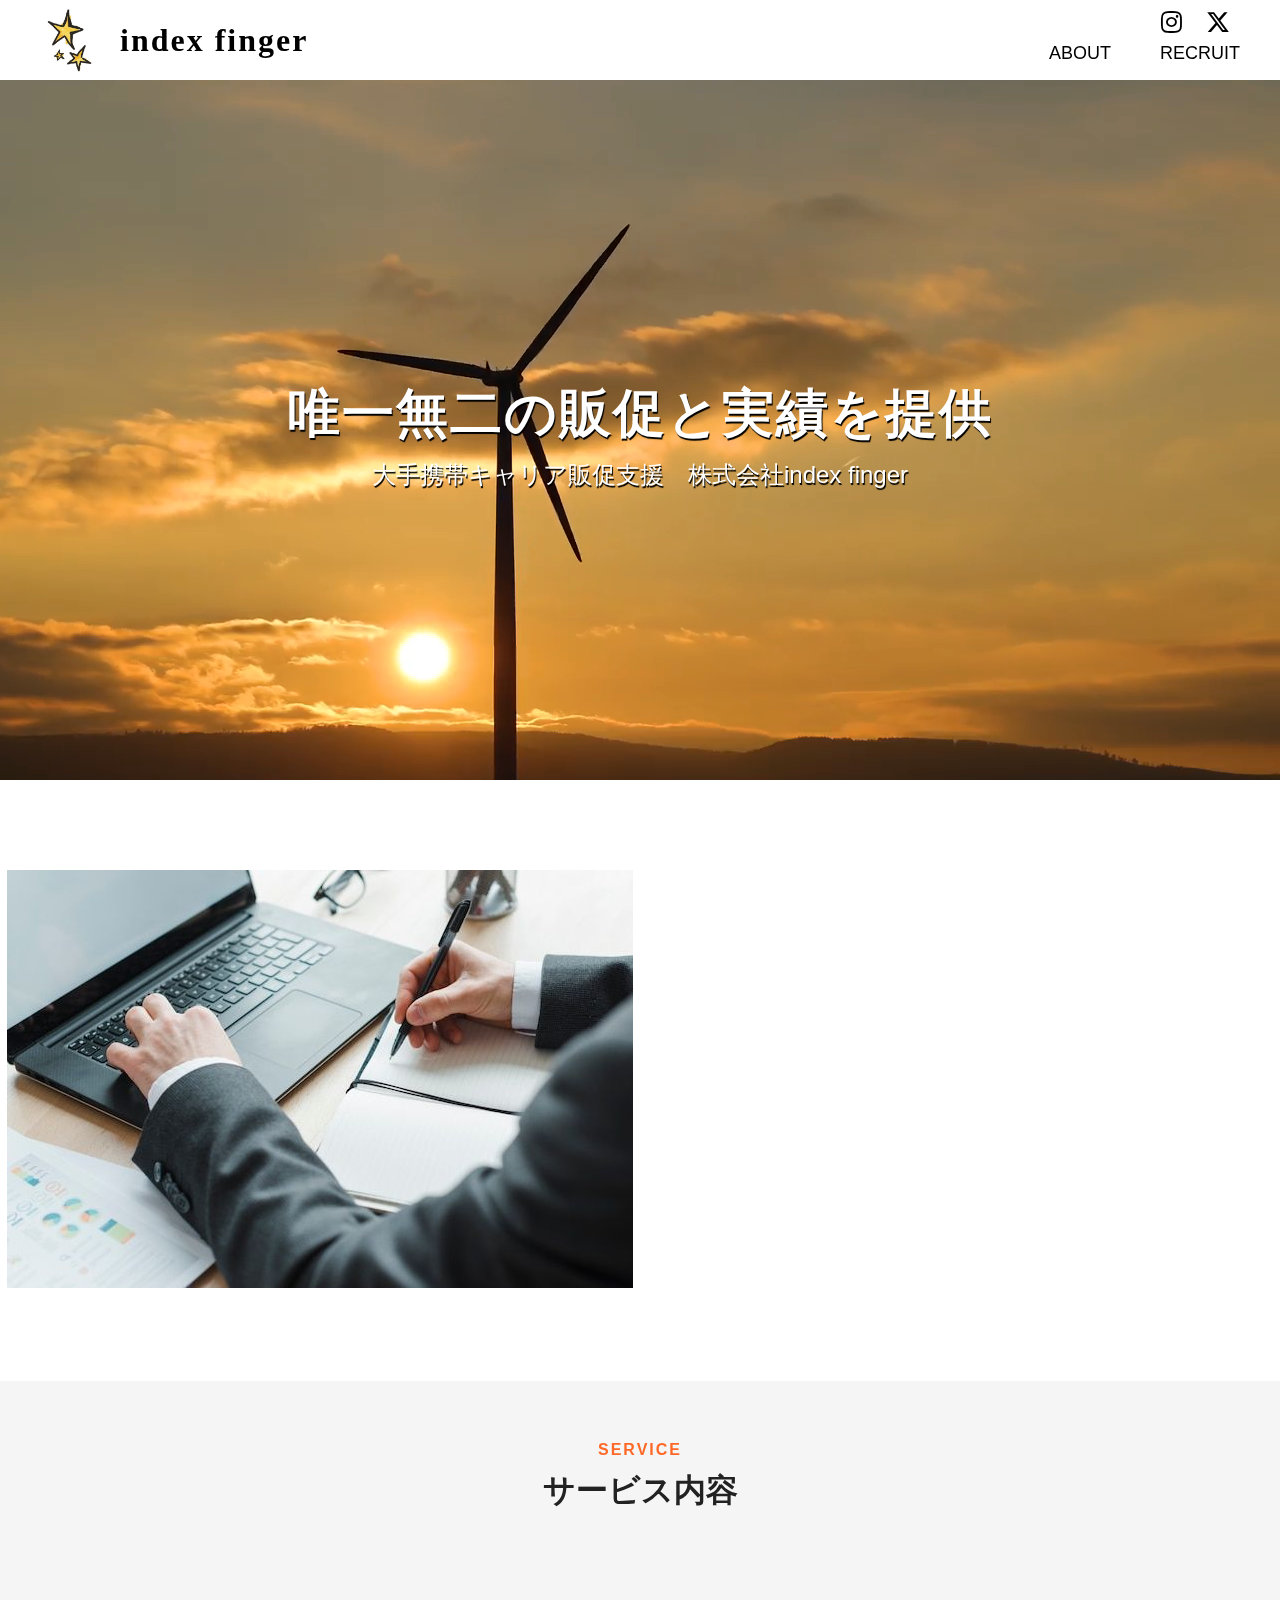
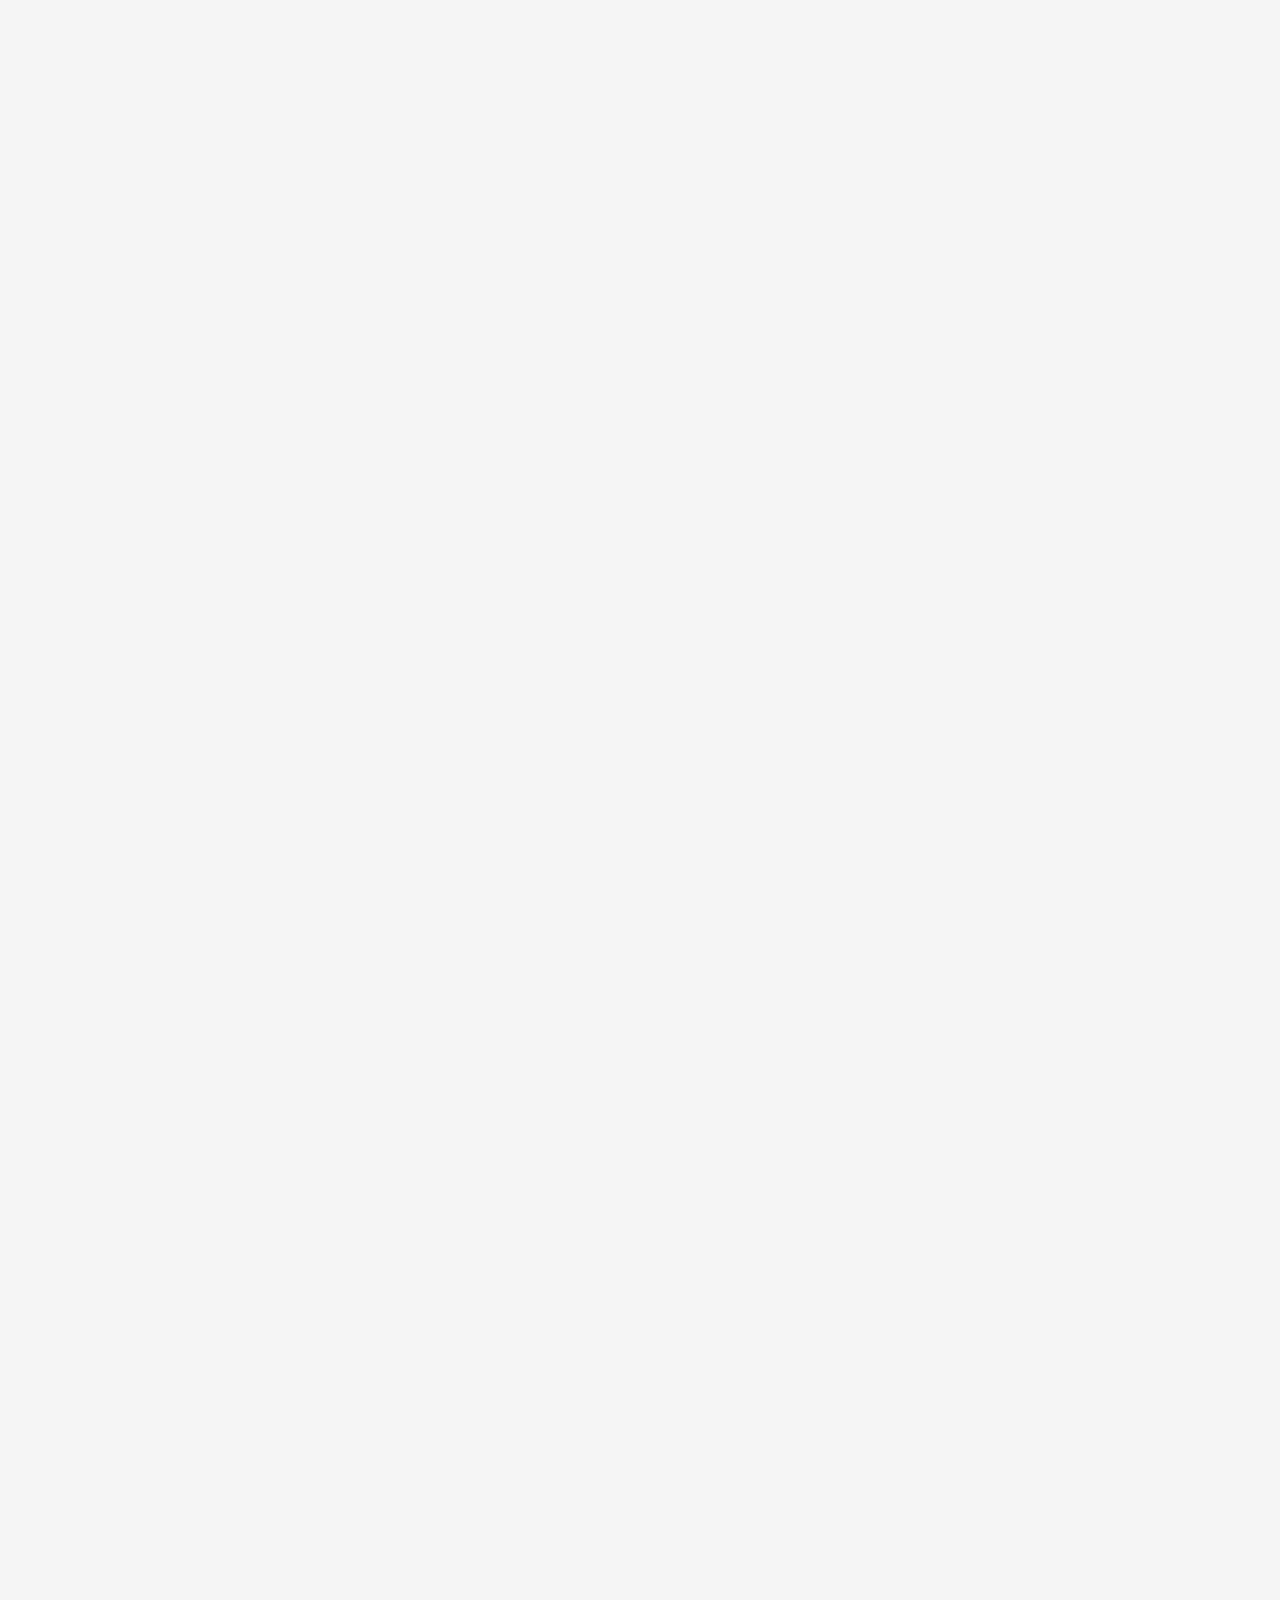
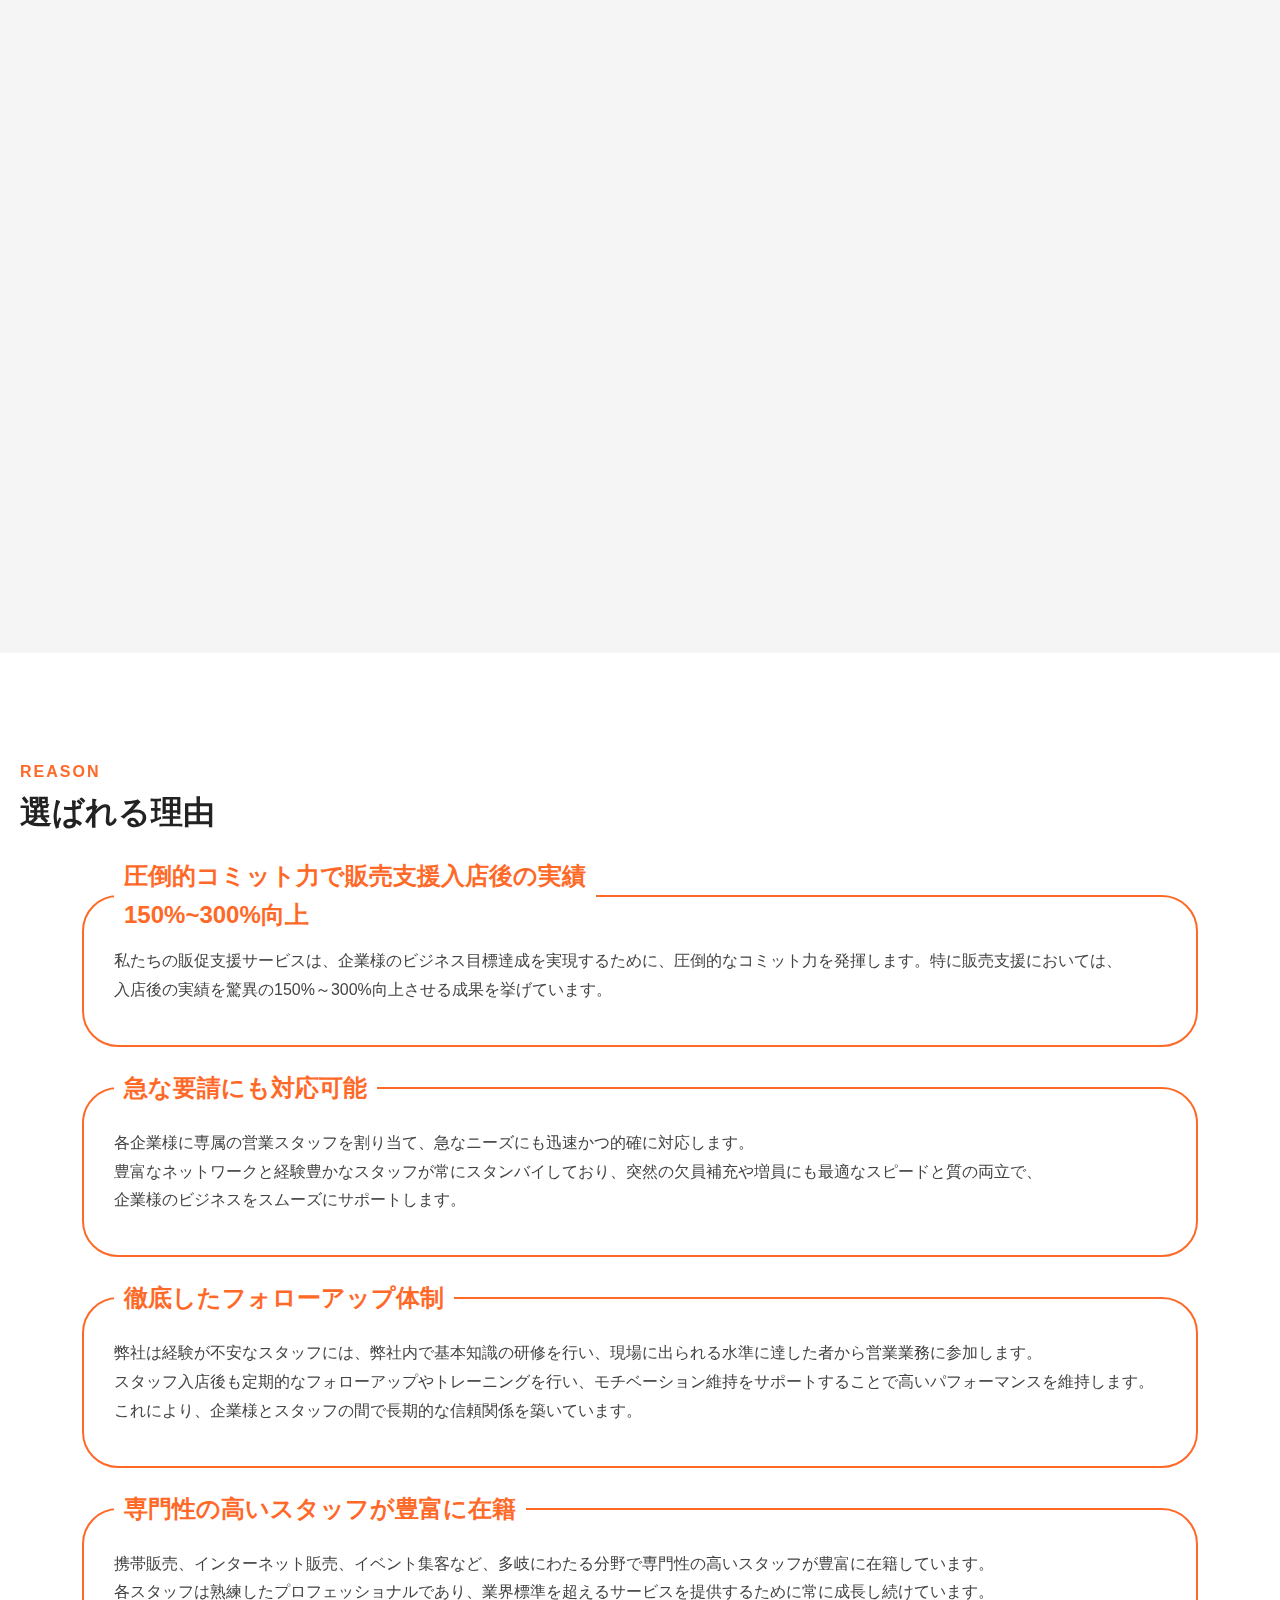
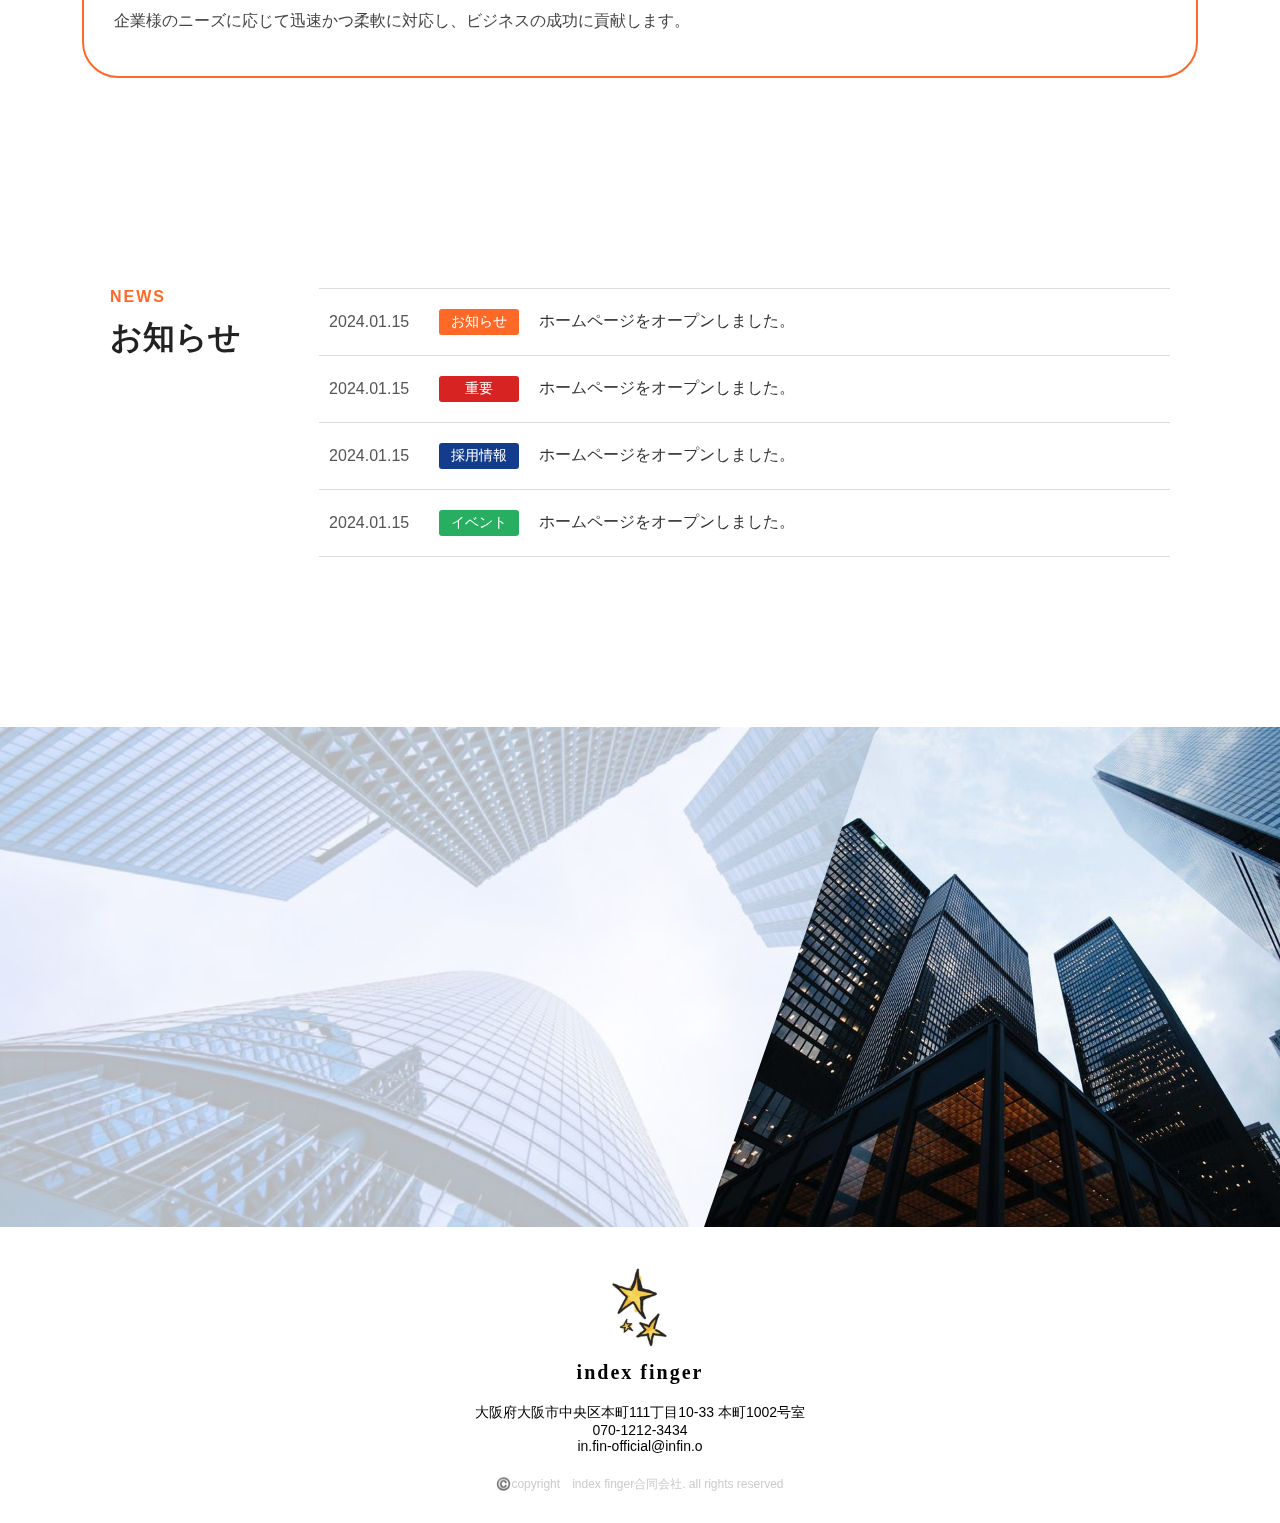
<file: index.html>
<!DOCTYPE html>
<html lang="ja">

<head>
    <meta charset="UTF-8">
    <meta name="viewport" content="width=device-width, initial-scale=1.0">
    <title>index finger</title>
    <link rel="stylesheet" href="style.css">
    <link rel="icon" href="image/index_logo.webp">
    <!-- マテリアルアイコン -->
    <link href="https://fonts.googleapis.com/icon?family=Material+Icons" rel="stylesheet">
    <!-- sns用 -->
    <link rel="stylesheet" href="https://cdnjs.cloudflare.com/ajax/libs/font-awesome/6.5.0/css/all.min.css">
</head>

<body>
    <header>
        <div class="company-name">
            <img src="image/index_logo.webp" alt="ロゴ">
            <h1><a href="index.html">index finger</a></h1>
        </div>

        <div class="sp-menu">
            <!-- マテリアルアイコン  三本線-->
            <span class="material-icons" id="open">
                menu
            </span>
        </div>
        <div class="pc-menu">
            <div>
                <a href="https://www.instagram.com/your_account" target="_blank">
                    <i class="fa-brands fa-instagram"></i>
                </a>
                <a href="https://twitter.com/your_account" target="_blank">
                    <i class="fa-brands fa-x-twitter"></i>
                </a>
            </div>
            <ul>
                <li><a href="#about">ABOUT</a></li>
                <li><a href="#recruit">RECRUIT</a></li>
            </ul>
        </div>

        <div class="overlay">
            <!-- マテリアルアイコン　ばつ -->
            <span class="material-icons" id="close">
                close
            </span>
            <div>
                <div>
                    <a href="https://www.instagram.com/your_account" target="_blank">
                        <i class="fa-brands fa-instagram"></i>
                    </a>
                    <a href="https://twitter.com/your_account" target="_blank">
                        <i class="fa-brands fa-x-twitter"></i>
                    </a>
                </div>
                <ul>
                    <li><a href="#about">ABOUT</a></li>
                    <li><a href="#recruit">RECRUIT</a></li>
                </ul>
            </div>
        </div>
    </header>


    <main>
        <div class="company">
            <video autoplay muted loop playsinline id="bg-video" disablePictureInPicture width="100%" height="700">
                <source src="./image/video.mp4" type="video/mp4">
                お使いのブラウザは動画タグに対応していません。
            </video>
            <div>
                <h2>唯一無二の販促と実績を提供</h2>
                <p>大手携帯キャリア販促支援　株式会社index finger</p>
            </div>
        </div>

        <section id="about">
            <div>
                <img src="image/bizines.webp" alt="">
            </div>
            <div class="explanation">
                <h4>ABOUT</h4>
                <h3>index finger について</h3>
                <p class="catch">圧倒的コミット力
                    <br>唯一無二の人材と実績を提供します
                </p>
                <p class="description">
                    私たちIndex Fingerは十人十色の個性を生かし、誰もが輝ける場所を追求しながら
                    クライアント様の期待に応え続ける唯一無二の会社を目指します。
                </p>
                <a href="#" class="btn">会社概要 ></a>
            </div>
        </section>

        <section class="service">
            <div>
                <h4>SERVICE</h4>
                <h3>サービス内容</h3>
            </div>
            <div class="service-container">
                <article class="sr-rt">
                    <div class="service-img">
                        <img src="image/bizines.webp" alt="">
                    </div>
                    <div class="service-ex">
                        <h2>No.01</h2>
                        <p class="catch">店舗の課題点に合わせた専門スタッフが営業</p>
                        <p class="description">企業様のニーズに応じて適切な営業活動を実施し、店舗の売上向上に貢献します。</p>
                    </div>
                </article>
                <article class="sr-lt">
                    <div class="service-img">
                        <img src="image/bizines.webp" alt="">
                    </div>
                    <div class="service-ex">
                        <h2>No.02</h2>
                        <p class="catch">大小様々な分野で経験を積んだ専門スタッフが営業</p>
                        <p class="description">多岐にわたる実績を持ったスタッフが企業様の期待を超える成果を達成します。</p>
                    </div>
                </article>
                <article class="sr-rt">
                    <div class="service-img">
                        <img src="image/bizines.webp" alt="">
                    </div>
                    <div class="service-ex">
                        <h2>No.03</h2>
                        <p class="catch">大手の専門知識を幅広く備えたスタッフが対応</p>
                        <p class="description">他社料金の比較を通じて契約、アフターフォローまでを完結し店舗実績に寄与します。</p>
                    </div>
                </article>
                <article class="sr-lt">
                    <div class="service-img">
                        <img src="image/bizines.webp" alt="">
                    </div>
                    <div class="service-ex">
                        <h2>No.04</h2>
                        <p class="catch">キャッチャー専門部隊を配置し、効果的なイベント集客を実現</p>
                        <p class="description">魅力的なプロモーション活動で来場者を引き付け、イベントの成功に貢献します。</p>
                    </div>
                </article>
            </div>
        </section>

        <section class="reason">
            <div>
                <h4>REASON</h4>
                <h3>選ばれる理由</h3>
            </div>
            <div class="reason-container">
                <article>
                    <div>
                        <p class="reason-ch">圧倒的コミット力で販売支援入店後の実績
                            <br>150%~300%向上
                        </p>
                    </div>
                    <p class="description">
                        私たちの販促支援サービスは、企業様のビジネス目標達成を実現するために、圧倒的なコミット力を発揮します。特に販売支援においては、入店後の実績を驚異の150%～300%向上させる成果を挙げています。
                    </p>
                </article>
                <article>
                    <div>
                        <p class="reason-ch">急な要請にも対応可能</p>
                    </div>
                    <p class="description">
                        各企業様に専属の営業スタッフを割り当て、急なニーズにも迅速かつ的確に対応します。豊富なネットワークと経験豊かなスタッフが常にスタンバイしており、突然の欠員補充や増員にも最適なスピードと質の両立で、企業様のビジネスをスムーズにサポートします。
                    </p>
                </article>
                <article>
                    <div>
                        <p class="reason-ch">徹底したフォローアップ体制</p>
                    </div>
                    <p class="description">
                        弊社は経験が不安なスタッフには、弊社内で基本知識の研修を行い、現場に出られる水準に達した者から営業業務に参加します。スタッフ入店後も定期的なフォローアップやトレーニングを行い、モチベーション維持をサポートすることで高いパフォーマンスを維持します。これにより、企業様とスタッフの間で長期的な信頼関係を築いています。
                    </p>
                </article>
                <article>
                    <div>
                        <p class="reason-ch">専門性の高いスタッフが豊富に在籍
                        </p>
                    </div>
                    <p class="description">
                        携帯販売、インターネット販売、イベント集客など、多岐にわたる分野で専門性の高いスタッフが豊富に在籍しています。各スタッフは熟練したプロフェッショナルであり、業界標準を超えるサービスを提供するために常に成長し続けています。企業様のニーズに応じて迅速かつ柔軟に対応し、ビジネスの成功に貢献します。
                    </p>
                </article>
            </div>
        </section>

        <section class="news">
            <div class="news-container">
                <h4>NEWS</h4>
                <h3>お知らせ</h3>
            </div>
            <div class="news-list">
                <ul>
                    <li class="news-item">
                        <div class="news-top">
                            <span class="news-date">2024.01.15</span>
                            <span class="news-tag tag-orange">お知らせ</span>
                        </div>
                        <span class="news-title">ホームページをオープンしました。</span>
                    </li>
                    <li class="news-item">
                        <div class="news-top">
                            <span class="news-date">2024.01.15</span>
                            <span class="news-tag tag-red">重要</span>
                        </div>
                        <span class="news-title">ホームページをオープンしました。</span>
                    </li>
                    <li class="news-item">
                        <div class="news-top">
                            <span class="news-date">2024.01.15</span>
                            <span class="news-tag tag-blue">採用情報</span>
                        </div>
                        <span class="news-title">ホームページをオープンしました。</span>
                    </li>
                    <li class="news-item">
                        <div class="news-top">
                            <span class="news-date">2024.01.15</span>
                            <span class="news-tag tag-green">イベント</span>
                        </div>
                        <span class="news-title">ホームページをオープンしました。</span>
                    </li>
                </ul>
            </div>
        </section>

        <section id="recruit">
            <div class="recruit-container">
                <div class="recruit-left">
                    <h4>RECRUIT</h4>
                    <h3>採用情報</h3>

                    <p class="catch">
                        楽しく、働きたい方を募集しています<br>
                        まずは一度お話ししてみませんか？
                    </p>

                    <p class="description">
                        私たちは、売上と企業をつなぐ架け橋として、数多くの現場で実績を支援し、多様な企業に販売支援を実施してきました。<br>
                        あなたも、私たちと一緒に新たなステージで成長しませんか？
                    </p>

                    <a href="#" class="btn">採用情報 ></a>
                </div>

                <div class="recruit-image"></div>
            </div>
        </section>
    </main>

    <footer>
        <div class="ft-company">
            <img src="image/index_logo.webp" alt="ロゴ">
            <h1><a href="index.html">index finger</a></h1>
        </div>
        <div class="company-pf">
            <p>大阪府大阪市中央区本町111丁目10-33 本町1002号室</p>
            <p>070-1212-3434</p>
            <p>in.fin-official@infin.o</p>
        </div>
        <small>©️copyright　index finger合同会社. all rights reserved</small>
    </footer>

    <script src="main.js"></script>
</body>

</html>
</file>
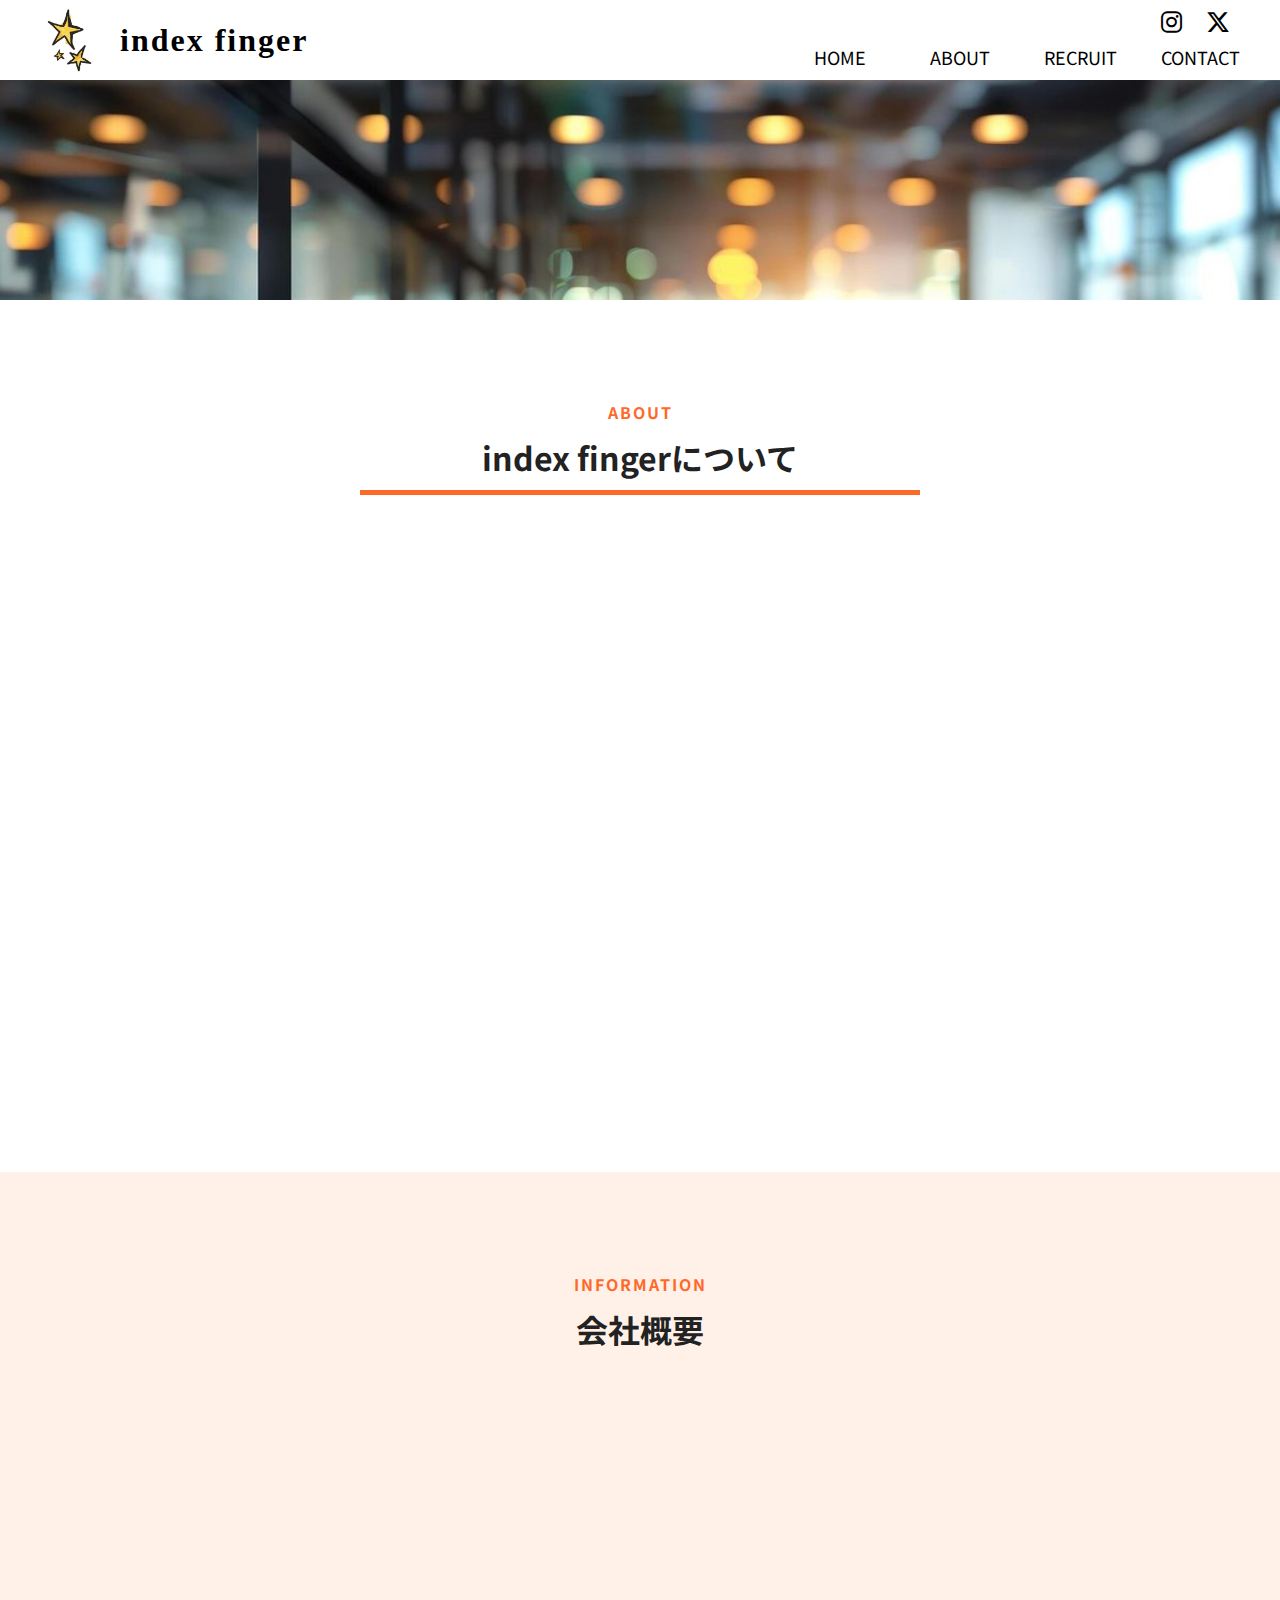
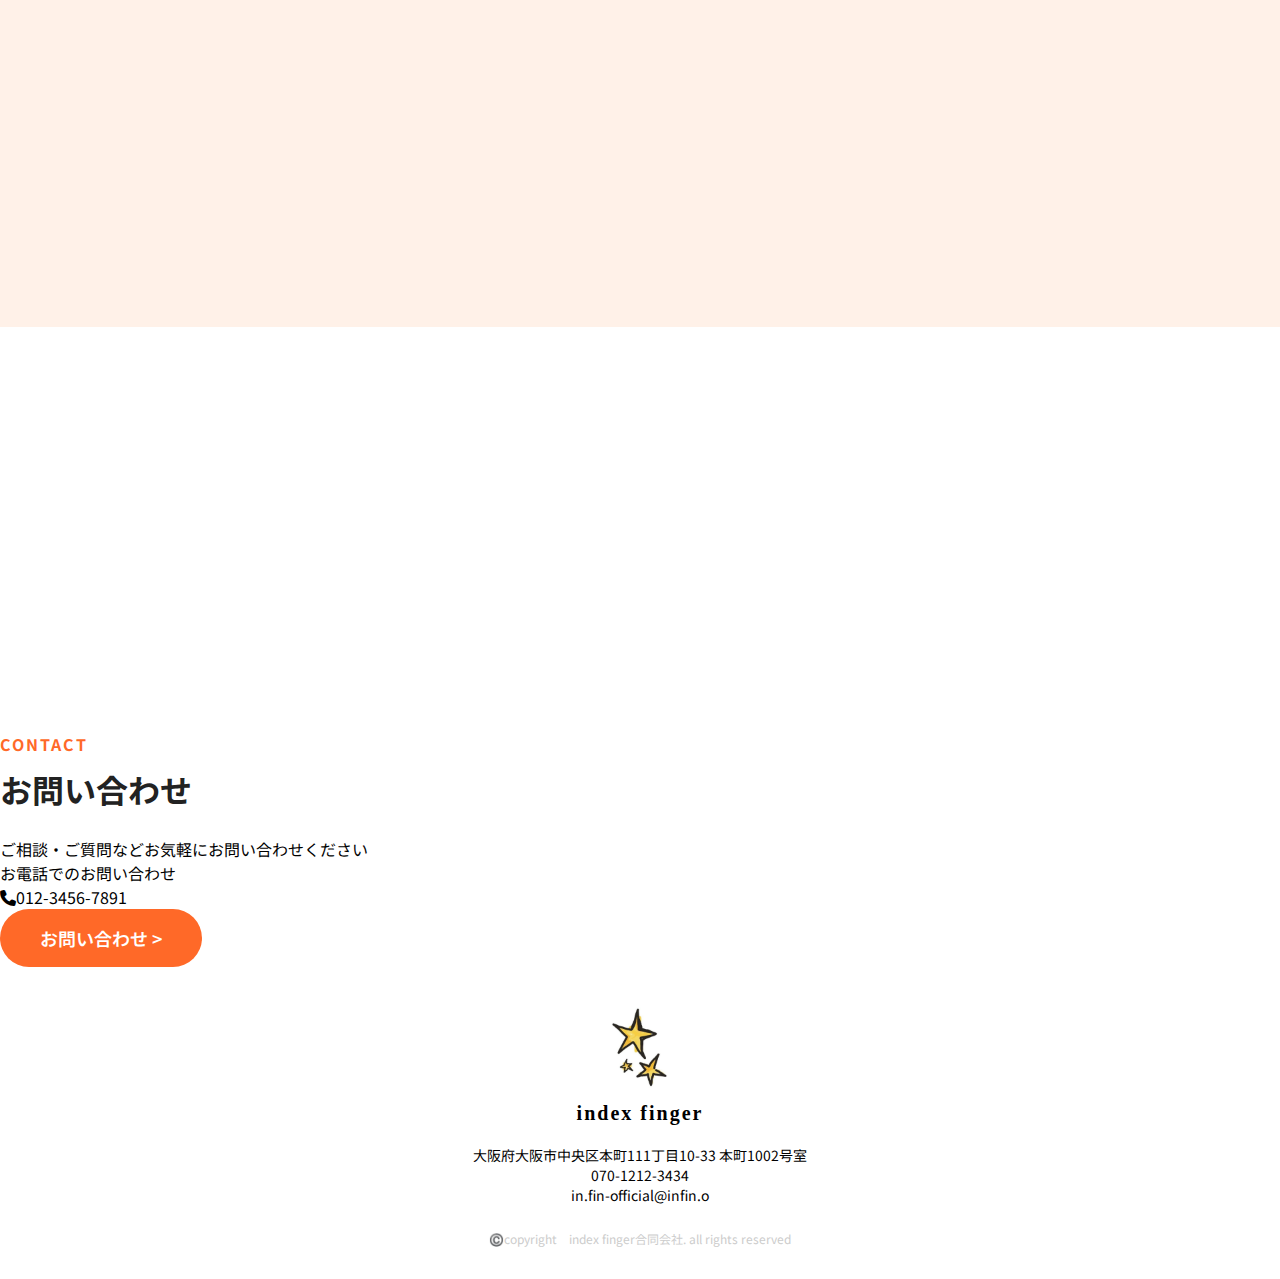
<file: about.html>
<!DOCTYPE html>
<html lang="ja">

<head>
    <meta charset="UTF-8">
    <meta name="viewport" content="width=device-width, initial-scale=1.0">
    <title>会社概要 / index finger</title>
    <link rel="stylesheet" href="style.css">
    <link rel="icon" href="image/index_logo.webp">
    <!-- マテリアルアイコン -->
    <link href="https://fonts.googleapis.com/icon?family=Material+Icons" rel="stylesheet">
    <!-- sns用 -->
    <link rel="stylesheet" href="https://cdnjs.cloudflare.com/ajax/libs/font-awesome/6.5.0/css/all.min.css">
    <!-- フォント用 -->
    <link
        href="https://fonts.googleapis.com/css2?family=Noto+Sans+JP:wght@400;500;700&family=Poppins:wght@500;600;700&display=swap"
        rel="stylesheet">
</head>

<body>
    <header>
        <div class="company-name">
            <img src="image/index_logo.webp" alt="ロゴ">
            <h1><a href="index.html">index finger</a></h1>
        </div>

        <div class="sp-menu">
            <!-- マテリアルアイコン  三本線-->
            <span class="material-icons" id="open">
                menu
            </span>
        </div>
        <div class="pc-menu">
            <div>
                <a href="https://www.instagram.com/your_account" target="_blank">
                    <i class="fa-brands fa-instagram"></i>
                </a>
                <a href="https://twitter.com/your_account" target="_blank">
                    <i class="fa-brands fa-x-twitter"></i>
                </a>
            </div>
            <ul>
                <li><a href="index.html">HOME</a></li>
                <li><a href="about.html">ABOUT</a></li>
                <li><a href="recruit.html">RECRUIT</a></li>
                <li><a href="form.html">CONTACT</a></li>

            </ul>
        </div>

        <div class="overlay">
            <!-- マテリアルアイコン　ばつ -->
            <span class="material-icons" id="close">
                close
            </span>
            <div>
                <div>
                    <a href="https://www.instagram.com/your_account" target="_blank">
                        <i class="fa-brands fa-instagram"></i>
                    </a>
                    <a href="https://twitter.com/your_account" target="_blank">
                        <i class="fa-brands fa-x-twitter"></i>
                    </a>
                </div>
                <ul>
                    <li><a href="index.html">HOME</a></li>
                    <li><a href="about.html">ABOUT</a></li>
                    <li><a href="recruit.html">RECRUIT</a></li>
                    <li><a href="form.html">CONTACT</a></li>
                </ul>
            </div>
        </div>
    </header>

    <main>
        <div class="common-head">
            <img src="image/office.webp" alt="">
            <div>
                <h5>ABOUT</h5>
                <h6>会社概要</h6>
            </div>
        </div>
        <section class="ab-container">
            <h4>ABOUT</h4>
            <h3>index fingerについて</h3>
            <div>
                <div class="ab-img">
                    <img src="image/index_logo.webp" alt="">
                </div>
                <div class="ab-text">
                    <!-- no-break  会社名を崩さないため -->
                    <p><span class="no-break">私たちindex
                            fingerは、</span>十人十色の個性を生かし、誰もが輝ける場所を追究しながらクライアント様の期待に応え続ける唯一無二の会社を目指します。
                    </p>
                </div>
            </div>
        </section>

        <section class="information">
            <h4>INFORMATION</h4>
            <h3>会社概要</h3>
            <section class="job-detail">
                <dl>
                    <div class="row">
                        <dt>会社名</dt>
                        <dd>株式会社ＪＡＫｓ</dd>
                    </div>

                    <div class="row">
                        <dt>代表取締役</dt>
                        <dd>微々 公大 </dd>
                    </div>

                    <div class="row">
                        <dt>所在地</dt>
                        <dd>大阪府大阪市中央区本町111丁目<br class="sp-only">10-33本町1002号室</dd>
                    </div>

                    <div class="row">
                        <dt>電話番号</dt>
                        <dd>070-1212-3434</dd>
                    </div>

                    <div class="row">
                        <dt>設立</dt>
                        <dd>2019年8月29日 </dd>
                    </div>

                    <div class="row">
                        <dt>メールアドレス</dt>
                        <dd><a href="mailto:in.fin-official@infin.o">in.fin-official@infin.o</a></dd>
                    </div>
                </dl>
            </section>
        </section>

        <div class="map">
            <iframe
                src="https://www.google.com/maps/embed?pb=!1m18!1m12!1m3!1d3280.0625528817163!2d135.4946138264328!3d34.70360217291868!2m3!1f0!2f0!3f0!3m2!1i1024!2i768!4f13.1!3m3!1m2!1s0x6000e68d95e3a70b%3A0x1baec822e859c84a!2z5aSn6Ziq6aeF!5e0!3m2!1sja!2sjp!4v1766062589400!5m2!1sja!2sjp"
                width="100%" height="400" style="border:0;" allowfullscreen="" loading="lazy"
                referrerpolicy="no-referrer-when-downgrade">
            </iframe>
        </div>

        <section class="contact">
            <h4>CONTACT</h4>
            <h3>お問い合わせ</h3>
            <p class="ct-cn-text">ご相談・ご質問などお気軽にお問い合わせください</p>
            <div class="ct-container">
                <div class="ct-left">
                    <p class="cl-text">お電話でのお問い合わせ</p>
                    <p class="cl-phone"><i class="fa-solid fa-phone"></i>012-3456-7891</p>
                </div>
                <div class="ct-right">
                    <a href="form.html" class="btn">お問い合わせ ></a>
                </div>
            </div>
        </section>
    </main>

    <footer>
        <div class="ft-company">
            <img src="image/index_logo.webp" alt="ロゴ">
            <h1><a href="index.html">index finger</a></h1>
        </div>
        <div class="company-pf">
            <p>大阪府大阪市中央区本町111丁目10-33 本町1002号室</p>
            <p>070-1212-3434</p>
            <p>in.fin-official@infin.o</p>
        </div>
        <small>©️copyright　index finger合同会社. all rights reserved</small>
    </footer>
    <script src="main.js"></script>
</body>

</html>
</file>
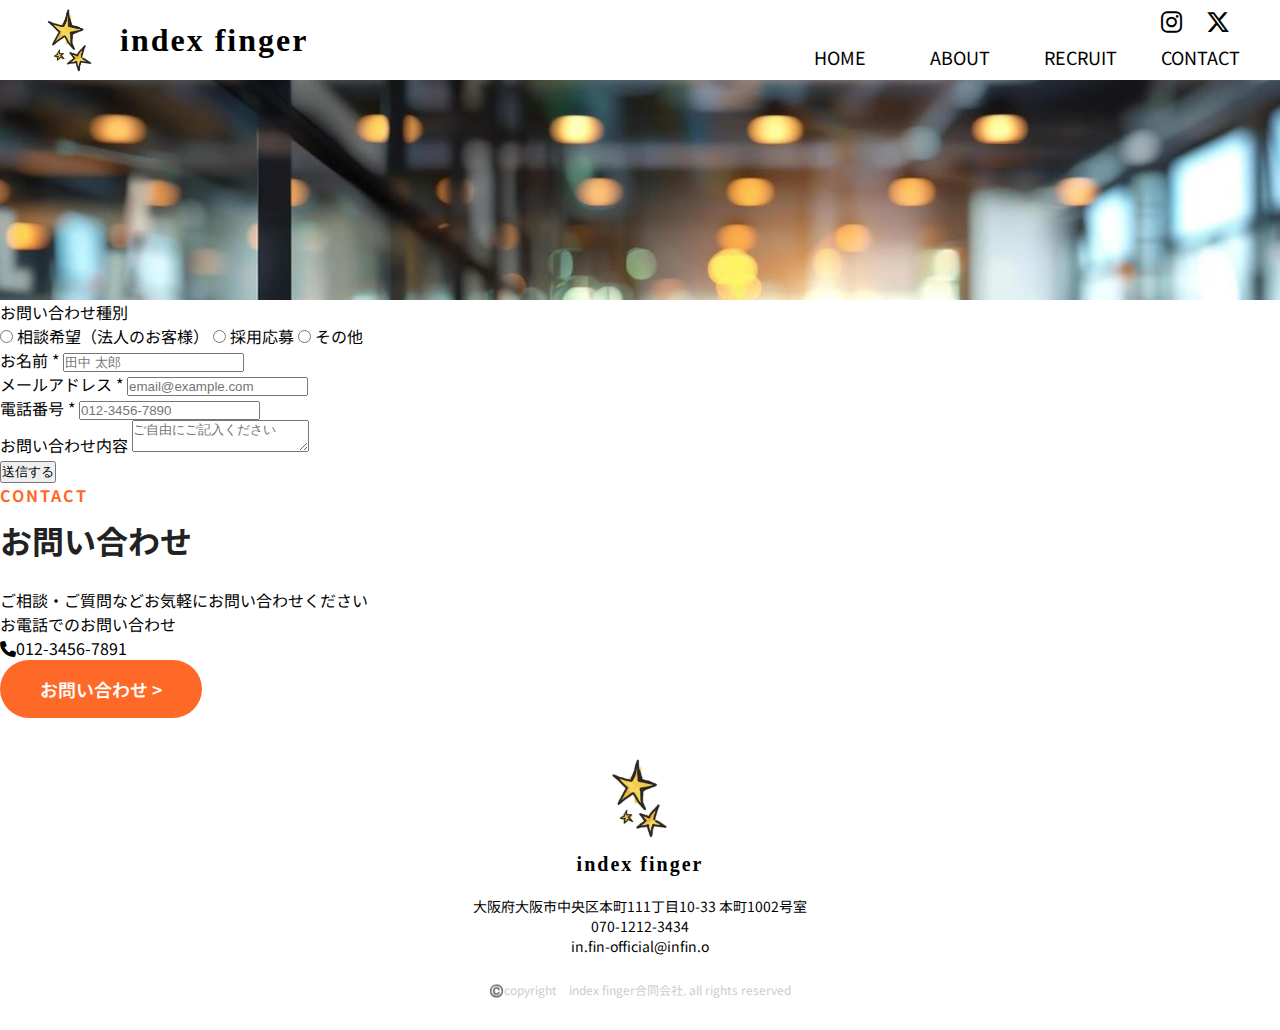
<file: form.html>
<!DOCTYPE html>
<html lang="ja">

<head>
    <meta charset="UTF-8">
    <meta name="viewport" content="width=device-width, initial-scale=1.0">
    <title>お問い合わせ / index finger</title>
    <link rel="stylesheet" href="style.css">
    <link rel="icon" href="image/index_logo.webp">
    <!-- マテリアルアイコン -->
    <link href="https://fonts.googleapis.com/icon?family=Material+Icons" rel="stylesheet">
    <!-- sns用 -->
    <link rel="stylesheet" href="https://cdnjs.cloudflare.com/ajax/libs/font-awesome/6.5.0/css/all.min.css">
    <!-- フォント用 -->
    <link
        href="https://fonts.googleapis.com/css2?family=Noto+Sans+JP:wght@400;500;700&family=Poppins:wght@500;600;700&display=swap"
        rel="stylesheet">
</head>

<body>
    <header>
        <div class="company-name">
            <img src="image/index_logo.webp" alt="ロゴ">
            <h1><a href="index.html">index finger</a></h1>
        </div>

        <div class="sp-menu">
            <!-- マテリアルアイコン  三本線-->
            <span class="material-icons" id="open">
                menu
            </span>
        </div>
        <div class="pc-menu">
            <div>
                <a href="https://www.instagram.com/your_account" target="_blank">
                    <i class="fa-brands fa-instagram"></i>
                </a>
                <a href="https://twitter.com/your_account" target="_blank">
                    <i class="fa-brands fa-x-twitter"></i>
                </a>
            </div>
            <ul>
                <li><a href="index.html">HOME</a></li>
                <li><a href="about.html">ABOUT</a></li>
                <li><a href="recruit.html">RECRUIT</a></li>
                <li><a href="form.html">CONTACT</a></li>

            </ul>
        </div>

        <div class="overlay">
            <!-- マテリアルアイコン　ばつ -->
            <span class="material-icons" id="close">
                close
            </span>
            <div>
                <div>
                    <a href="https://www.instagram.com/your_account" target="_blank">
                        <i class="fa-brands fa-instagram"></i>
                    </a>
                    <a href="https://twitter.com/your_account" target="_blank">
                        <i class="fa-brands fa-x-twitter"></i>
                    </a>
                </div>
                <ul>
                    <li><a href="index.html">HOME</a></li>
                    <li><a href="about.html">ABOUT</a></li>
                    <li><a href="recruit.html">RECRUIT</a></li>
                    <li><a href="form.html">CONTACT</a></li>

                </ul>
            </div>
        </div>
    </header>

    <main>
        <div class="common-head">
            <img src="image/office.webp" alt="">
            <div>
                <h5>CONTACT</h5>
                <h6>お問い合わせ</h6>
            </div>
        </div>
        <section class="contact-page">
            <form action="https://formspree.io/f/xjgvgpvv" method="POST">
                <div class="ctpg-container">

                    <div class="form-group">
                        <label class="form-label">お問い合わせ種別</label>
                        <div class="radio-group">
                            <label>
                                <input type="radio" name="category" value="法人相談" required>
                                相談希望（法人のお客様）
                            </label>
                            <label>
                                <input type="radio" name="category" value="採用応募">
                                採用応募
                            </label>
                            <label>
                                <input type="radio" name="category" value="その他">
                                その他
                            </label>
                        </div>
                    </div>

                    <div class="form-group">
                        <label class="form-label">お名前 <span class="required">*</span></label>
                        <input type="text" name="name" class="input" placeholder="田中 太郎" required>
                    </div>

                    <div class="form-group">
                        <label class="form-label">メールアドレス <span class="required">*</span></label>
                        <input type="email" name="email" class="input" placeholder="email@example.com" required>
                    </div>

                    <div class="form-group">
                        <label class="form-label">電話番号 <span class="required">*</span></label>
                        <input type="tel" name="phone" class="input" placeholder="012-3456-7890" required>
                    </div>

                    <div class="form-group">
                        <label class="form-label">お問い合わせ内容</label>
                        <textarea name="message" class="textarea" placeholder="ご自由にご記入ください"></textarea>
                    </div>

                    <button type="submit" class="submit-btn">送信する</button>
                </div>
            </form>

        </section>

        <section class="contact">
            <h4>CONTACT</h4>
            <h3>お問い合わせ</h3>
            <p class="ct-cn-text">ご相談・ご質問などお気軽にお問い合わせください</p>
            <div class="ct-container">
                <div class="ct-left">
                    <p class="cl-text">お電話でのお問い合わせ</p>
                    <p class="cl-phone"><i class="fa-solid fa-phone"></i>012-3456-7891</p>
                </div>
                <div class="ct-right">
                    <a href="form.html" class="btn">お問い合わせ ></a>
                </div>
            </div>
        </section>
    </main>

    <footer>
        <div class="ft-company">
            <img src="image/index_logo.webp" alt="ロゴ">
            <h1><a href="index.html">index finger</a></h1>
        </div>
        <div class="company-pf">
            <p>大阪府大阪市中央区本町111丁目10-33 本町1002号室</p>
            <p>070-1212-3434</p>
            <p>in.fin-official@infin.o</p>
        </div>
        <small>©️copyright　index finger合同会社. all rights reserved</small>
    </footer>
    <script src="main.js"></script>
</body>

</html>
</file>
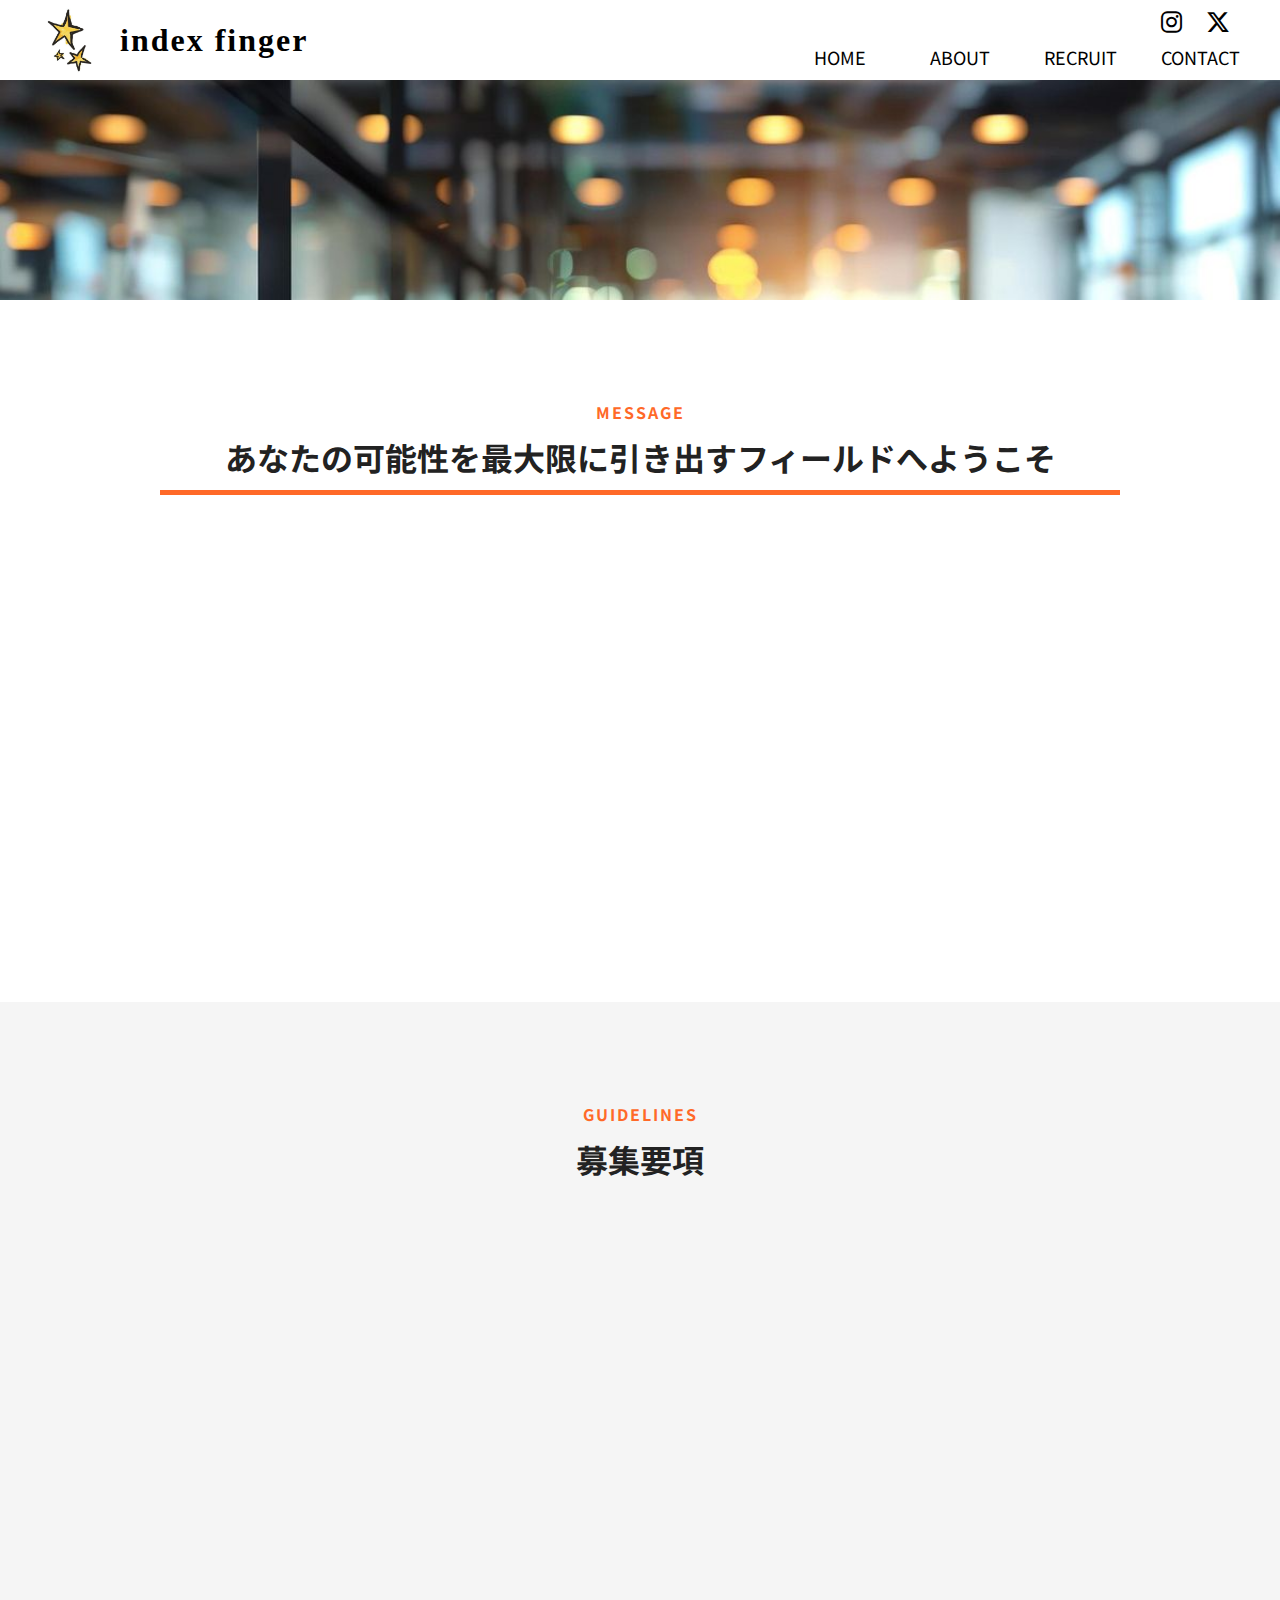
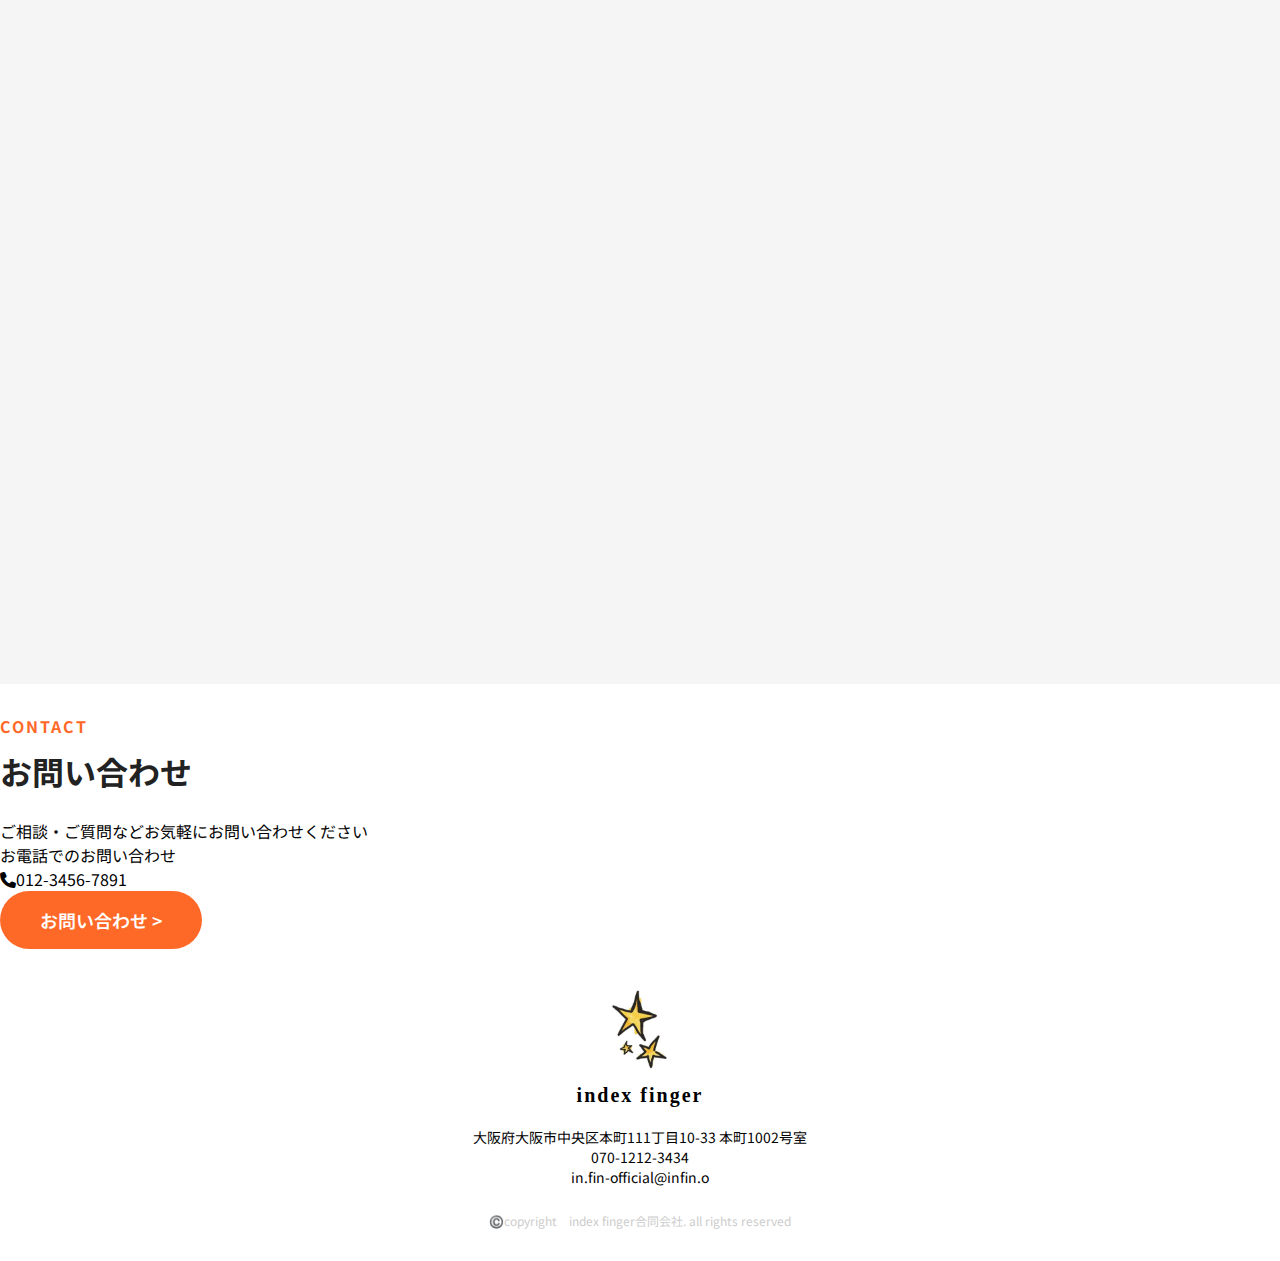
<file: recruit.html>
<!DOCTYPE html>
<html lang="ja">

<head>
    <meta charset="UTF-8">
    <meta name="viewport" content="width=device-width, initial-scale=1.0">
    <title>採用情報 / index finger</title>
    <link rel="stylesheet" href="style.css">
    <link rel="icon" href="image/index_logo.webp">
    <!-- マテリアルアイコン -->
    <link href="https://fonts.googleapis.com/icon?family=Material+Icons" rel="stylesheet">
    <!-- sns用 -->
    <link rel="stylesheet" href="https://cdnjs.cloudflare.com/ajax/libs/font-awesome/6.5.0/css/all.min.css">
    <!-- フォント用 -->
    <link
        href="https://fonts.googleapis.com/css2?family=Noto+Sans+JP:wght@400;500;700&family=Poppins:wght@500;600;700&display=swap"
        rel="stylesheet">
</head>

<body>
    <header>
        <div class="company-name">
            <img src="image/index_logo.webp" alt="ロゴ">
            <h1><a href="index.html">index finger</a></h1>
        </div>

        <div class="sp-menu">
            <!-- マテリアルアイコン  三本線-->
            <span class="material-icons" id="open">
                menu
            </span>
        </div>
        <div class="pc-menu">
            <div>
                <a href="https://www.instagram.com/your_account" target="_blank">
                    <i class="fa-brands fa-instagram"></i>
                </a>
                <a href="https://twitter.com/your_account" target="_blank">
                    <i class="fa-brands fa-x-twitter"></i>
                </a>
            </div>
            <ul>
                <li><a href="index.html">HOME</a></li>
                <li><a href="about.html">ABOUT</a></li>
                <li><a href="recruit.html">RECRUIT</a></li>
                <li><a href="form.html">CONTACT</a></li>

            </ul>
        </div>

        <div class="overlay">
            <!-- マテリアルアイコン　ばつ -->
            <span class="material-icons" id="close">
                close
            </span>
            <div>
                <div>
                    <a href="https://www.instagram.com/your_account" target="_blank">
                        <i class="fa-brands fa-instagram"></i>
                    </a>
                    <a href="https://twitter.com/your_account" target="_blank">
                        <i class="fa-brands fa-x-twitter"></i>
                    </a>
                </div>
                <ul>
                    <li><a href="index.html">HOME</a></li>
                    <li><a href="about.html">ABOUT</a></li>
                    <li><a href="recruit.html">RECRUIT</a></li>
                    <li><a href="form.html">CONTACT</a></li>

                </ul>
            </div>
        </div>
    </header>

    <main>
        <div class="common-head">
            <img src="image/office.webp" alt="">
            <div>
                <h5>RECRUIT</h5>
                <h6>採用情報</h6>
            </div>
        </div>
        <section class="message">
            <h4>MESSAGE</h4>
            <h3>あなたの可能性を最大限に<br class="sp-only">引き出すフィールドへようこそ</h3>
            <div>
                <div class="message-img">
                    <img src="image/bizines.webp" alt="">
                </div>
                <div class="message-text">
                    <p>私たちのミッションは、個々の才能を最大限に引き出し、クライアント企業の成功を支援することです。多様な業界と職種に精通した私たちのチームは、常に最適な結果を目指し、従業員と企業双方の満足度向上を追求しています。あなたも、私たちと一緒に新たなステージで成長しませんか？
                    </p>
                </div>
            </div>
        </section>

        <section class="guidelines">
            <h4>GUIDELINES</h4>
            <h3>募集要項</h3>
            <article class="job-detail">
                <dl>
                    <div class="row">
                        <dt>業務内容</dt>
                        <dd>モバイル販売</dd>
                    </div>

                    <div class="row">
                        <dt>雇用形態</dt>
                        <dd>
                            正社員<br>
                            アルバイト
                        </dd>
                    </div>

                    <div class="row">
                        <dt>仕事内容</dt>
                        <dd>
                            モバイル通信機器において、<br class="sp-only">接客・販売支援を行っていただきます。
                        </dd>
                    </div>

                    <div class="row">
                        <dt>給与</dt>
                        <dd>
                            月給18〜38万円<br>
                            <span class="note">※勤務地や年齢、スキルを考慮のうえ、決定します。</span>
                        </dd>
                    </div>

                    <div class="row">
                        <dt>勤務地</dt>
                        <dd>
                            全国にある当社取引先店舗<br>
                            <span class="note">
                                例）北海道、宮城、福島、茨城、栃木、群馬、東京、<br class="sp-only">神奈川、千葉、埼玉、愛知、静岡、岐阜、三重、大阪、<br
                                    class="sp-only">兵庫、京都、滋賀、広島、岡山、福岡など
                                <br>※希望勤務地を考慮し、配属を決定します
                            </span>
                        </dd>
                    </div>

                    <div class="row">
                        <dt>勤務時間</dt>
                        <dd>
                            10：00〜19：00（実働8時間）<br>
                            <span class="note">※勤務地により異なります。</span>
                        </dd>
                    </div>

                    <div class="row">
                        <dt>休日・休暇</dt>
                        <dd>
                            年間休日113日以上
                            <ul>
                                <li>有給休暇（10〜20日）</li>
                                <li>指定休として5日必ず取得</li>
                            </ul>
                        </dd>
                    </div>

                    <div class="row">
                        <dt>諸手当</dt>
                        <dd>
                            <ul>
                                <li>通勤交通費（上限3万円）</li>
                            </ul>
                        </dd>
                    </div>

                    <div class="row">
                        <dt>福利厚生</dt>
                        <dd>
                            <ul>
                                <li>各種社会保険完備</li>
                                <li>資格取得支援制度</li>
                                <li>産休・育休</li>
                            </ul>
                        </dd>
                    </div>
                </dl>
            </article>
        </section>

        <section class="contact">
            <h4>CONTACT</h4>
            <h3>お問い合わせ</h3>
            <p class="ct-cn-text">ご相談・ご質問などお気軽にお問い合わせください</p>
            <div class="ct-container">
                <div class="ct-left">
                    <p class="cl-text">お電話でのお問い合わせ</p>
                    <p class="cl-phone"><i class="fa-solid fa-phone"></i>012-3456-7891</p>
                </div>
                <div class="ct-right">
                    <a href="form.html" class="btn">お問い合わせ ></a>
                </div>
            </div>
        </section>
    </main>

    <footer>
        <div class="ft-company">
            <img src="image/index_logo.webp" alt="ロゴ">
            <h1><a href="index.html">index finger</a></h1>
        </div>
        <div class="company-pf">
            <p>大阪府大阪市中央区本町111丁目10-33 本町1002号室</p>
            <p>070-1212-3434</p>
            <p>in.fin-official@infin.o</p>
        </div>
        <small>©️copyright　index finger合同会社. all rights reserved</small>
    </footer>
    <script src="main.js"></script>
</body>

</html>
</file>
<file: style.css>
@charset "utf-8";

* {
    margin: 0;
    padding: 0;
    box-sizing: border-box;

    word-break: keep-all;
    line-break: normal;
    overflow-wrap: break-word;
}

body {
    font-family: "Noto Sans JP", "Hiragino Kaku Gothic ProN",
        "Hiragino Sans", Meiryo, sans-serif;
}

/* 改行br */
.sp-only {
    display: none;
}

h4 {
    font-size: 16px;
    letter-spacing: 2px;
    font-weight: bold;
    color: #FF6928;
    margin-bottom: 10px;
}

h3 {
    font-size: 32px;
    font-weight: 700;
    color: #222;
    margin-bottom: 25px;
}

.catch {
    font-size: 24px;
    font-weight: 700;
    line-height: 1.6;
    color: #FF6928;
    margin-bottom: 25px;
}

.description {
    font-size: 16px;
    color: #444;
    line-height: 1.8;
    margin-bottom: 40px;
}

.btn {
    display: inline-block;
    background-color: #FF6928;
    color: white;
    padding: 16px 40px;
    border-radius: 40px;
    font-size: 18px;
    text-decoration: none;
    font-weight: 600;
}

.btn:hover {
    background-color: #FFF5EB;
    color: #FF6928;
}


/* --------------------------------------
header
-------------------------------------- */
header {
    width: 100%;
    height: 80px;
    display: flex;
    justify-content: space-between;
    align-items: flex-start;
    padding: 0 30px;
}

.company-name {
    display: flex;
    align-items: center;
    gap: 10px;
}

.company-name h1 a {
    color: black;
    text-decoration: none;
    font-size: 32px;
}

.company-name img {
    width: 80px;
    height: 80px;
}

.company-name h1 {
    font-family: 'Times New Roman', Times, serif;
    font-weight: bold;
    letter-spacing: 2px;
}

.pc-menu {
    display: flex;
    flex-direction: column;
    align-items: flex-end;
    gap: 5px;
    padding-top: 10px;

    /* 非表示 */
    display: block;
}

.pc-menu div {
    text-align: right;
}

.pc-menu div a {
    color: black;
    text-decoration: none;
    margin-right: 20px;
}

.pc-menu a i {
    font-size: 24px;
}

.pc-menu ul {
    display: flex;
    list-style: none;
    gap: 20px;
}

.pc-menu li {
    width: 100px;
    text-align: center;
}

.pc-menu ul a {
    color: black;
    text-decoration: none;
    font-size: 18px;

    display: block;

    width: 100%;

    height: 100%;
    padding: 8px 0;
}

.pc-menu a:hover {
    color: #FF6928;
    transition: 0.3s;
}


.sp-menu {
    display: none;
    margin-left: auto;
}

/* 三本線の設定 */
.sp-menu #open {
    font-size: 40px;
    line-height: 75px;
    cursor: pointer;
}

.overlay {
    position: fixed;
    /* inset: 0; */
    top: 0;
    left: 0;
    right: 0;
    bottom: 0;
    background: rgba(245, 245, 245, 0.911);
    opacity: 0;
    visibility: hidden;
    transition: 0.3s;
    z-index: 999;
    /* 0.6秒かけて表示や非表示 */
    transition: opacity 1s;
}

/* ばつボタンの設定 */
.overlay #close {
    /* 配置 */
    position: absolute;
    right: 30px;
    line-height: 75px;
    font-size: 40px;
    cursor: pointer;
}

.overlay>div {
    position: absolute;
    top: 150px;
    left: 50%;
    transform: translate(-50%, -50%);
    /* 真ん中に配置 */
    text-align: center;
    /* アイコン・リンクを中央揃え */
}

.overlay a i {
    font-size: 24px;
    margin: 0 10px;
}

.overlay ul {
    list-style: none;
    padding: 0;
    margin-top: 60px;
    margin: 20px 0 0 0;
}

.overlay li {
    padding-top: 40px;
    /* 透明に */
    opacity: 0;
    /* 16px下に　下から上がってくるように見せるため */
    transform: translate(0, 16px);
    /* 0.3秒かけて表示非表示 */
    transition: transform.3s, opacity .3s;
}

.overlay a {

    text-decoration: none;
    color: black;
    font-size: 20px;
    cursor: pointer;
}

.overlay a:hover {
    color: #FF6928;
    transition: color 0.3s;
}

/* 表示させる */
.overlay.show {
    opacity: 1;
    visibility: visible;
    /* クリックできるよう規定値のautoをつける */
    pointer-events: auto;
}


/* .showがつくとmenuが動いて表示される */
.overlay.show li {
    opacity: 1;
    transform: none;
}


/* 順番に表示させる */
/* １番目 */
.overlay.show li:nth-child(1) {
    transition-delay: .1s;
}

/* ２番目 */
.overlay.show li:nth-child(2) {
    transition-delay: .3s;
}

/* 3番目 */
.overlay.show li:nth-child(3) {
    transition-delay: .5s;
}



/* --------------------------------------
main
-------------------------------------- */
/* --------------company---------------- */
.company {
    position: relative;
    width: 100%;
    /* videoと同じ高さ */
    height: 700px;
    overflow: hidden;
}

#bg-video {
    position: absolute;
    /* 背景として絶対配置 */
    top: 50%;
    left: 50%;
    /* 要素の幅の 50%、高さの 50% 分だけ左上からずらす */
    transform: translate(-50%, -50%);
    width: 100%;
    height: 700px;

    object-fit: cover;
    z-index: -1;
    /* クリックなど操作を無効化 */
    pointer-events: none;
}

.company div {
    position: absolute;
    top: 50%;
    left: 50%;
    transform: translate(-50%, -50%);
    width: 100%;
    text-align: center;
    color: white;
}

.company h2 {
    font-size: 52px;
    padding: 10px 0;
    letter-spacing: 2px;
    text-shadow: 1px 2px 0.8px black;

    transform: translateX(-200px);
    opacity: 0;
    transition: all 1s ease;
}

.company h2.show {
    transform: none;
    opacity: 1;
}

.company p {
    font-size: 24px;
    text-shadow: 1px 2px 0.8px black;
    transform: translateX(200px);
    opacity: 0;
    transition: all 1s ease;
}

.company p.show {
    transform: none;
    opacity: 1;
}

/* --------------about---------------- */
#about {
    display: flex;
    margin-top: 50px;
    width: 100%;
    align-items: center;
    justify-content: center;
}

#about div img {
    max-width: 100%;
    height: 100%;
    object-fit: cover;
}

/* 右側コンテンツ */
.explanation {
    width: 50%;
    padding: 60px 80px;
    opacity: 0;
    transform: translateX(-200px);
    transition: all 1s ease;
}

.explanation.show {
    opacity: 1;
    transform: none;
}


/* --------------service---------------- */
.service {
    width: 100%;
    margin-top: 50px;
    padding: 60px 0;
    background-color: #F5F5F5;
}

.service>div:nth-of-type(1) {
    text-align: center;
    margin-bottom: 40px;
}

.sr-rt,
.sr-lt {
    max-width: 1300px;
    margin: 40px auto;
    display: flex;
    justify-content: center;
    align-items: center;
    padding: 50px;
    gap: 50px;
    background: white;
    border-radius: 8px;
    border: 1px solid #DDD;
    box-shadow: 0 2px 8px rgba(0, 0, 0, 0.05);
    opacity: 0;
    transform: translateY(100px);
    transition: all 1s ease;
}

.sr-rt.show,
.sr-lt.show {
    opacity: 1;
    transform: none;
}


.sr-lt {
    flex-direction: row-reverse;
}

.service-img img {
    width: 100%;
    height: auto;
    border-radius: 6px;
    display: block;
}

.service-ex {
    max-width: 500px;
    padding: 25px 30px;
    background: #FAFAFA;
    border-left: 4px solid #FF6928;
    border-top: 1px solid #E0E0E0;
    border-right: 1px solid #E0E0E0;
    border-bottom: 1px solid #E0E0E0;
}

.service-ex h2 {
    font-size: 38px;
    color: #FF6928;
    margin-bottom: 12px;
    font-weight: 700;
}

/* --------------reason---------------- */
.reason {
    max-width: 1300px;
    margin: 50px auto 0;
    padding: 60px 20px;
}

.reason-container {
    width: 100%;
    margin-top: 60px;
}

.reason-container article {
    width: 90%;
    margin: 40px auto;
    padding: 40px 30px 0;
    border: 2px solid #FF6928;
    border-radius: 36px;
    position: relative;
}

/* 長文の一つ目のreason-chのため */
.reason-container article:nth-child(1) {
    padding: 50px 30px 0;
}

.reason-container article:hover {
    transform: scale(1.1);
    transition: all 1s ease;
}

.reason-ch {
    font-size: 24px;
    font-weight: 700;
    line-height: 1.6;
    color: #FF6928;
    background-color: white;
    padding: 0 10px;
    position: absolute;
    top: -20px;
}

/* 長文の一つ目のreason-chを選んで動かしている */
article:first-of-type .reason-ch {
    top: -40px;
}

/* --------------news---------------- */
.news {
    max-width: 1100px;
    margin: 50px auto 0;
    padding: 60px 20px;
    display: flex;
    gap: 20px;
}

.news-container {
    width: 200px;
}

.news-list {
    width: 900px;
}

.news-list ul {
    list-style: none;
    padding: 0;
    border-top: 1px solid #ddd;
}

.news-item {
    display: flex;
    align-items: center;
    gap: 20px;
    padding: 20px 10px;
    border-bottom: 1px solid #ddd;
}

.news-top {
    display: flex;
    align-items: center;
    gap: 10px;
}

.news-date {
    font-size: 16px;
    color: #555;
    min-width: 100px;
}

.news-tag {
    color: white;
    padding: 4px 10px;
    font-size: 14px;
    border-radius: 3px;
    white-space: nowrap;
    min-width: 80px;
    text-align: center;
}

.tag-orange {
    background: #FF6928;
}

.tag-blue {
    background: #143C8C;
}

.tag-red {
    background: #D82323;
}

.tag-green {
    background: #27AE60;
}


.news-title {
    font-size: 16px;
    color: #333;
    flex: 1;
}

/* --------------recruit---------------- */
#recruit {
    width: 100%;
    margin-top: 110px;
    position: relative;
    overflow: hidden;

    /* 背景画像 */
    background-image: url("image/recruit.webp");
    background-size: cover;
    background-position: center;

    /* 背景白フィルター */
    background-color: rgba(255, 255, 255, 0.719);
    background-blend-mode: lighten;
}

.recruit-container {
    max-width: 1300px;
    margin: 0 auto;
    display: flex;
    position: relative;
    /* 背景の上に置く */
    z-index: 5;
    height: 500px;
}

.recruit-left {
    width: 55%;
    padding: 60px;
    z-index: 10;
    transform: translateX(-200px);
    opacity: 0;
    transition: all 1s ease;
}

.recruit-left.show {
    transform: none;
    opacity: 1;
}


/* 右側・斜め切りの写真 */
.recruit-image {
    width: 45%;
    height: 100%;
    position: relative;
    background-image: url("image/recruit2.webp");
    background-size: cover;
    background-position: center;

    /* 斜め切り */
    clip-path: polygon(30% 0, 100% 0, 100% 100%, 0 100%);
}


/* --------------------------------------
footer
-------------------------------------- */
footer {
    width: 100%;
    margin: 0 auto;
    padding: 30px 0;
    text-align: center;
}

.ft-company h1 a {
    display: block;
    color: black;
    text-decoration: none;
    font-size: 20px;
}

.ft-company img {
    width: 100px;
    height: 100px;
}

.ft-company h1 {
    font-family: 'Times New Roman', Times, serif;
    font-weight: bold;
    letter-spacing: 2px;
}

.company-pf {
    padding: 20px 0;
    font-size: 14px;
}

footer small {
    font-size: 12px;
    color: #CCCCCC;
}

/* ----------------------------------
pcサイズ
------------------------------------- */
@media (max-width: 1200px) {
    .btn {
        display: block;
        margin: 0 auto;
        width: fit-content;
    }


    /* --------------about---------------- */
    #about {
        flex-direction: column;
    }

    #about div {
        width: 100%;
    }

    #about div img {
        width: 100%;
        max-height: 400px;
        object-fit: cover;
    }

    .explanation {
        width: 100%;
        padding: 40px 20px;
    }

    /* --------------service---------------- */
    .service-container {
        display: flex;
        flex-wrap: wrap;
        gap: 10px;
    }

    .sr-rt,
    .sr-lt {
        width: calc((100% - 10px) /2);
        margin: 0 auto;
        padding: 30px 0 20px;
        flex-direction: column;
        gap: 0;
        border-radius: 10px;
    }

    .service-img img {
        width: 100%;
        display: block;
        border-radius: 6px 6px 0 0;
    }

    .service-ex {
        width: 100%;
        padding: 30px 40px;
        background: #FAFAFA;
        border-radius: 0 0 6px 6px;
        border-top: 4px solid #FF6928;
        border-left: 1px solid #E0E0E0;
        box-shadow: 0 2px 6px rgba(0, 0, 0, 0.07);
        text-align: left;
    }

    /* --------------news---------------- */
    .news {
        width: 100%;
        flex-direction: column;
        gap: 0;
    }

    .news-container {
        width: 100%;
    }

    .news-list {
        width: 100%;
    }

    /* --------------recruit---------------- */
    .recruit-container {
        height: 600px;
        align-items: center;
    }

    .recruit-left {
        width: 60%;
        padding: 40px 30px;
    }

    .recruit-image {
        width: 40%;
        clip-path: polygon(25% 0, 100% 0, 100% 100%, 0 100%);
    }

}

@media (max-width:800px) {
    h3 {
        font-size: 28px;
    }

    .catch {
        font-size: 22px;
    }

    .description {
        font-size: 16px;
    }

    /* --------------------------------------
main
-------------------------------------- */
    .pc-menu {
        display: none;
    }

    .sp-menu {
        display: block;
    }

    /* --------------company---------------- */
    .company {
        /* videoと同じ高さ */
        height: 500px;
    }

    #bg-video {
        height: 500px;
    }

    .company h2 {
        font-size: 38px;
        /* 単語単位で折り返す */
        word-break: break-word;
        /* 長い単語でも折り返す */
        overflow-wrap: break-word;
        white-space: normal;

        transform: translateX(0px);
    }

    .company p {
        font-size: 20px;

        transform: translateX(0px);
    }

    /* --------------about---------------- */
    .explanation {
        transform: translateX(0px);
    }

    /* --------------service---------------- */
    .service-container {
        display: flex;
        flex-direction: column;
        gap: 20px;
    }

    .sr-rt,
    .sr-lt {
        width: 100%;
        display: flex;
        flex-direction: column;
        overflow: hidden;
        /* 角丸崩れ防止 */
        border-radius: 12px;
        background: #FAFAFA;
        box-shadow: 0 3px 8px rgba(0, 0, 0, 0.06);

        transform: translateY(0px);

    }

    .service-img img {
        width: 100%;
        display: block;
        border-radius: 12px 12px 0 0;
    }

    .service-ex {
        width: 100%;
        padding: 24px 20px;
        background: #FFF;
        border-radius: 0 0 12px 12px;
        border-top: 4px solid #FF6928;
        border-left: none;
        box-shadow: none;
        text-align: left;
    }

    /* --------------reason---------------- */
    .reason {
        width: 100%;
    }

    .reason-container {
        width: 100%;
    }

    .reason-container article {
        width: 100%;
        margin: 20px auto;

    }

    .reason-container article:nth-child(1) {
        padding: 40px 30px 0;
    }

    .reason-container article:hover {
        /* hover時の動きをなくす */
        transform: none !important;
    }

    .reason-ch {
        padding: 0;
        margin-bottom: 25px;
        /*  absolute を無効化 */
        position: static;
        top: auto;
        display: block;
        background-color: transparent;
    }

    /* 長文の一つ目のreason-chを選んで動かしている */
    article:first-of-type .reason-ch {
        top: -40px;
    }

    /* --------------news---------------- */
    .news-item {
        flex-direction: column;
        align-items: flex-start;
        gap: 5px;
    }

    .news-top {
        display: flex;
        align-items: center;
        gap: 10px;
    }

    .news-title {
        margin-top: 5px;
    }

    /* --------------recruit---------------- */
    .recruit-container {
        flex-direction: column;
        height: auto;
    }

    .recruit-left {
        width: 100%;
        padding: 30px 20px;

        transform: translateX(0px);

    }

    .recruit-image {
        width: 100%;
        height: 250px;
        margin-top: 10px;
        /* 斜め切りなし */
        clip-path: none;
    }
}

/* 改行を有効化  */
@media (max-width: 600px) {
    .sp-only {
        display: block;
    }
}

/* -----------------------------------------------------------------------------------------------
--------------------------------------------------------------------------------------------------
ABOUT,RECRUIT共通
--------------------------------------------------------------------------------------------------
------------------------------------------------------------------------------------------------- */
.common-head {
    width: 100%;
    height: 220px;
    overflow: hidden;
    position: relative;
}

.common-head img {
    width: 100%;
    height: 220px;
    object-fit: cover;
    object-position: top;
}

.common-head div {
    position: absolute;
    top: 50%;
    left: 50%;
    transform: translate(-50%, -50%);
    width: 100%;
    text-align: center;
    color: white;
}

.common-head h5 {
    font-size: 26px;
    letter-spacing: 2px;
    text-shadow: 1px 2px 0.8px black;
    opacity: 0;
    transform: translateX(-100px);
    transition: all 1s ease;
}

.common-head h5.show {
    opacity: 1;
    transform: none;
}

.common-head h6 {
    font-size: 46px;
    letter-spacing: 2px;
    text-shadow: 1px 2px 0.8px black;
    opacity: 0;
    transform: translateX(100px);
    transition: all 1s ease;
}

.common-head h6.show {
    opacity: 1;
    transform: none;
}

/* ---------------------------リスト-------------------------------- */
.job-detail {
    max-width: 800px;
    margin: 0 auto;
    padding: 0 20px;
}

.job-detail dl {
    border-top: 1px solid #ccc;
    opacity: 0;
    transform: translateY(90px);
    transition: all 1s ease;
}

.job-detail dl.show {
    opacity: 1;
    transform: none;
}


.job-detail .row {
    display: flex;
    padding: 20px 10px;
    border-bottom: 1px solid #ccc;
}

.job-detail dt {
    width: 200px;
    font-weight: bold;
    /* 親が flex のとき、画面が狭くなってもこの要素は縮まない */
    flex-shrink: 0;
}

.job-detail dd {
    margin: 0;
    line-height: 1.8;
}

.job-detail ul {
    margin: 10px 0 0;
    padding-left: 20px;
}

.job-detail li {
    list-style: disc;
}

.job-detail .note {
    font-size: 14px;
    color: #666;
}


@media (max-width:800px) {
    .common-head {
        height: 200px;
    }

    .common-head img {
        height: 200px;
    }

    .common-head h5 {
        font-size: 20px;
        transform: none;
    }

    .common-head h6 {
        font-size: 40px;
        letter-spacing: 2px;
        text-shadow: 1px 2px 0.8px black;
        transform: none;
    }

    /* ---------------------------リスト-------------------------------- */
    .job-detail {
        width: 100%;
    }

    .job-detail dl {
        transform: none;
    }

    .job-detail .row {
        flex-direction: column;
        padding: 20px
    }

    .job-detail dd {
        padding: 10px 10px 0;
    }

    .job-detail ul {
        margin: 10px 0 0;
        padding-left: 20px;
    }
}


/* -----------------------------------------------------------------------------------------------
--------------------------------------------------------------------------------------------------

recruit.index

--------------------------------------------------------------------------------------------------
------------------------------------------------------------------------------------------------- */
/* --------------message---------------- */
.message {
    max-width: 1000px;
    margin: 60px auto;
    padding: 40px 20px;
}

.message h4,
.message h3 {
    text-align: center;
}

.message h3 {
    padding-bottom: 10px;
    border-bottom: 5px solid #FF6928;
    margin-bottom: 40px;
}

.message>div {
    padding: 10px 0;
    display: flex;
    gap: 40px;
    align-items: center;
}

.message-img {
    width: 50%;
    opacity: 0;
    transform: translateX(-100px);
    transition: all 2s ease;
}

.message-img.show {
    opacity: 1;
    transform: none;
}

.message-img img {
    width: 100%;
    height: auto;
    display: block;
}

.message-text {
    width: 50%;
    opacity: 0;
    transform: translateX(100px);
    transition: all 2s ease;
}

.message-text.show {
    opacity: 1;
    transform: none;
}

.message-text p {
    line-height: 1.8;
    font-size: 18px;
}

/* --------------guidelines---------------- */
.guidelines {
    width: 100%;
    margin: 100px auto 30px;
    padding: 100px 0;
    background-color: #F5F5F5;
}

.guidelines h4 {
    text-align: center;
}

.guidelines h3 {
    text-align: center;
    padding-bottom: 30px;
}



@media (max-width:800px) {
    .message {
        width: 100%;
        padding: 0;
        margin: 70px auto 0;
    }

    .message>div {
        flex-direction: column;
        padding: 0 20px;
        gap: 20px;
    }

    .message-img {
        width: 100%;
        transform: none;
    }

    .message-text {
        width: 100%;
        transform: none;
    }

    /* --------------guidelines---------------- */
    .guidelines {
        margin: 70px auto 30px;
        padding: 70px 0;
    }
}

/* -----------------------------------------------------------------------------------------------
--------------------------------------------------------------------------------------------------

about.index

--------------------------------------------------------------------------------------------------
------------------------------------------------------------------------------------------------- */
/* --------------ABOUT---------------- */
.ab-container {
    max-width: 600px;
    margin: 60px auto;
    padding: 40px 20px;
}

.ab-container h4,
.ab-container h3 {
    text-align: center;
}

.ab-container h3 {
    padding-bottom: 10px;
    border-bottom: 5px solid #FF6928;
    margin-bottom: 40px;
}

.ab-container>div {
    opacity: 0;
    transform: translateY(100px);
    transition: all 2s ease;
}

.ab-container>div.show {
    opacity: 1;
    transform: none;
}

.ab-img {
    max-width: 400px;
    max-height: 400px;
    margin: 0 auto;
}

.ab-img img {
    width: 100%;
    height: 100%;
}

.ab-text p {
    line-height: 1.8;
    font-size: 18px;
}

/* --------------INFORMATION---------------- */
.information {
    width: 100%;
    margin: 100px auto 0;
    padding: 100px 0;
    background-color: #FFF1E8;
}

.information h4 {
    text-align: center;
}

.information h3 {
    text-align: center;
    padding-bottom: 30px;
}

.job-detail a {
    text-decoration: none;
    color: inherit;
}



@media (max-width:800px) {

    /* --------------ABOUT---------------- */
    .ab-container {
        width: 100%;
        padding: 0;
        margin: 70px auto 0;
    }

    .ab-container h3 {
        margin-bottom: 20px;
    }

    .ab-container>div {
        transform: none;
    }

    .ab-img {
        max-width: 300px;
        max-height: 300px;
        padding: 0 20px;
    }

    .ab-text {
        padding: 0 20px;
    }

    /* --------------INFORMATION---------------- */
    .information {
        margin: 70px auto 0;
        padding: 70px 0;
    }
}
</file>
